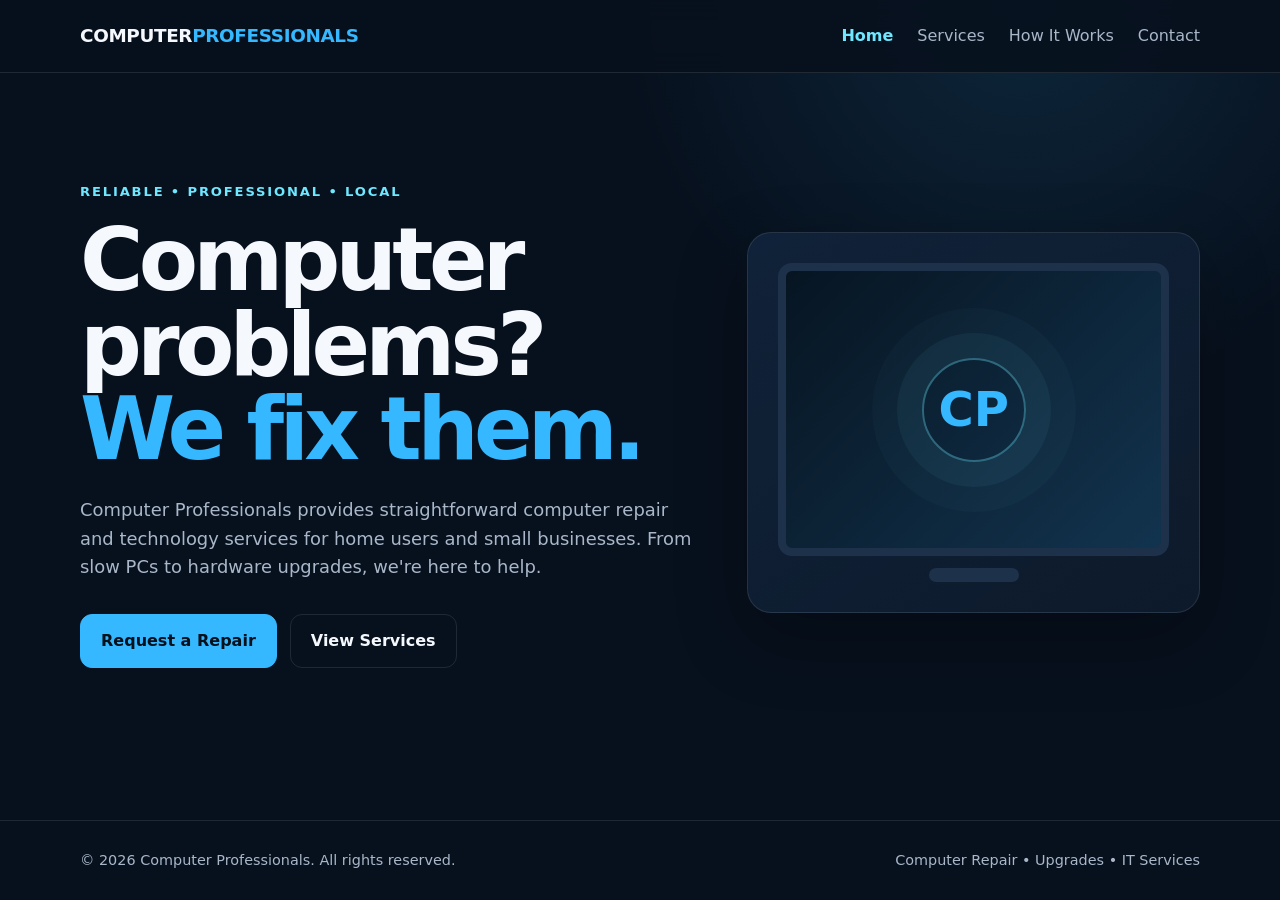
<file: index.html>
<!DOCTYPE html>

<html lang="en">
<head>
<meta charset="utf-8"/>
<meta content="width=device-width, initial-scale=1.0" name="viewport"/>
<meta content="Computer Professionals - reliable computer repair, upgrades, malware removal, data recovery, and custom PC services." name="description"/>
<meta content="#0b1220" name="theme-color"/>
<title>Computer Repair &amp; IT Services | Computer Professionals</title>
<link href="styles.css" rel="stylesheet"/>
<script defer="" src="script.js"></script>
</head>
<body>
<header>
<div class="container">
<nav aria-label="Main navigation">
<a aria-label="Computer Professionals home" class="logo" href="index.html">COMPUTER<span>PROFESSIONALS</span></a>
<button aria-controls="navLinks" aria-expanded="false" aria-label="Toggle navigation menu" class="menu" type="button">Menu</button>
<ul class="nav-links" id="navLinks"><li><a aria-current="page" href="index.html">Home</a></li><li><a href="services.html">Services</a></li><li><a href="how-it-works.html">How It Works</a></li><li><a href="contact.html">Contact</a></li></ul>
</nav>
</div>
</header>
<main>
<section class="hero">
<div class="container hero-grid">
<div>
<div class="eyebrow">Reliable • Professional • Local</div>
<h1>Computer problems?<br/><span>We fix them.</span></h1>
<p>
            Computer Professionals provides straightforward computer repair and technology services
            for home users and small businesses. From slow PCs to hardware upgrades, we're here to help.
          </p>
<div class="buttons">
<a class="btn btn-primary" href="contact.html">Request a Repair</a>
<a class="btn btn-secondary" href="services.html">View Services</a>
</div>
</div>
<div aria-hidden="true" class="hero-card">
<div class="monitor"><div class="chip">CP</div></div>
<div class="stand"></div>
</div>
</div>
</section>

</main>
<footer>
<div class="container footer-row">
<div>© <span id="year"></span> Computer Professionals. All rights reserved.</div>
<div>Computer Repair • Upgrades • IT Services</div>
</div>
</footer>
</body>
</html>
</file>
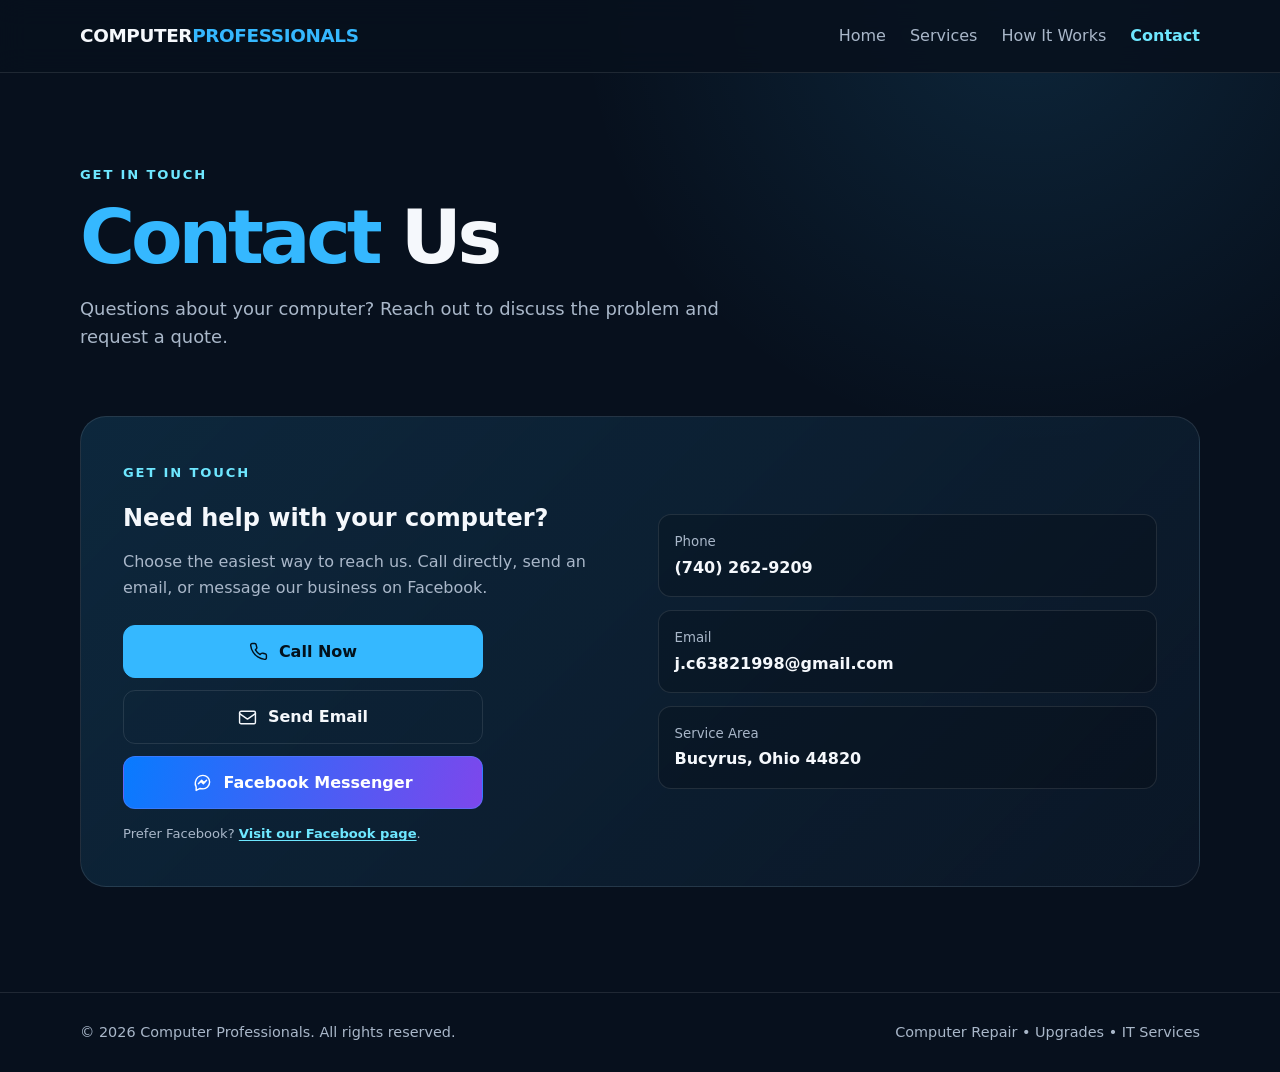
<file: contact.html>
<!DOCTYPE html>

<html lang="en">
<head>
<meta charset="utf-8"/>
<meta content="width=device-width, initial-scale=1.0" name="viewport"/>
<meta content="Contact Computer Professionals for a computer repair or technology service quote in Bucyrus, Ohio." name="description"/>
<meta content="#0b1220" name="theme-color"/>
<title>Contact | Computer Professionals</title>
<link href="styles.css" rel="stylesheet"/>
<script defer="" src="script.js"></script>
</head>
<body>
<header>
<div class="container">
<nav aria-label="Main navigation">
<a aria-label="Computer Professionals home" class="logo" href="index.html">COMPUTER<span>PROFESSIONALS</span></a>
<button aria-controls="navLinks" aria-expanded="false" aria-label="Toggle navigation menu" class="menu" type="button">Menu</button>
<ul class="nav-links" id="navLinks"><li><a href="index.html">Home</a></li><li><a href="services.html">Services</a></li><li><a href="how-it-works.html">How It Works</a></li><li><a aria-current="page" href="contact.html">Contact</a></li></ul>
</nav>
</div>
</header>
<main class="page-main">
<section class="page-hero">
<div class="container">
<div class="eyebrow">Get in touch</div>
<h1><span>Contact</span> Us</h1>
<p>Questions about your computer? Reach out to discuss the problem and request a quote.</p>
</div>
</section>
<section class="contact-section">
<div class="container">
<div class="contact">
<div>
<div class="eyebrow">Get in touch</div>
<h2>Need help with your computer?</h2>
<p>Choose the easiest way to reach us. Call directly, send an email, or message our business on Facebook.</p>
<div aria-label="Contact options" class="contact-actions">
<a aria-label="Call Computer Professionals at (740) 262-9209" class="btn btn-primary contact-action" href="tel:+17402629209">
<svg aria-hidden="true" focusable="false" viewbox="0 0 24 24"><path d="M22 16.92v3a2 2 0 0 1-2.18 2 19.79 19.79 0 0 1-8.63-3.07 19.5 19.5 0 0 1-6-6A19.79 19.79 0 0 1 2.12 4.18 2 2 0 0 1 4.11 2h3a2 2 0 0 1 2 1.72c.13.96.37 1.9.7 2.8a2 2 0 0 1-.45 2.11L8.09 9.91a16 16 0 0 0 6 6l1.28-1.27a2 2 0 0 1 2.11-.45c.9.33 1.84.57 2.8.7a2 2 0 0 1 1.72 2.03z"></path></svg>
    Call Now
  </a>
<a aria-label="Email Computer Professionals" class="btn btn-secondary contact-action" href="mailto:j.c63821998@gmail.com?subject=Computer%20Repair%20Request">
<svg aria-hidden="true" focusable="false" viewbox="0 0 24 24"><rect height="16" rx="2" width="20" x="2" y="4"></rect><path d="m22 7-10 7L2 7"></path></svg>
    Send Email
  </a>
<a aria-label="Open Facebook Messenger to message Computer Professionals" class="btn btn-messenger contact-action" href="https://m.me/61594138724238" rel="noopener noreferrer" target="_blank">
<svg aria-hidden="true" focusable="false" viewbox="0 0 24 24"><path d="M21 11.5a8.5 8.5 0 0 1-9 8.5 9.6 9.6 0 0 1-3-.47L4 22v-4.5a8.2 8.2 0 0 1-1-6C4 6.7 7.7 3 12.5 3A8.5 8.5 0 0 1 21 11.5Z"></path><path d="m6.8 13.6 4.1-4.4 2.9 2.9 3.4-2.9-4.1 4.4-2.9-2.9-3.4 2.9Z"></path></svg>
    Facebook Messenger
  </a>
</div>
<p class="messenger-setup-note">Prefer Facebook? <a href="https://www.facebook.com/profile.php?id=61594138724238" rel="noopener noreferrer" target="_blank">Visit our Facebook page</a>.</p>
</div>
<div class="contact-info">
<div class="info"><small>Phone</small><strong><a href="tel:+17402629209">(740) 262-9209</a></strong></div>
<div class="info"><small>Email</small><strong><a href="mailto:j.c63821998@gmail.com">j.c63821998@gmail.com</a></strong></div>
<div class="info"><small>Service Area</small><strong>Bucyrus, Ohio 44820</strong></div>
</div>
</div>
</div>
</section>
</main>
<footer>
<div class="container footer-row">
<div>© <span id="year"></span> Computer Professionals. All rights reserved.</div>
<div>Computer Repair • Upgrades • IT Services</div>
</div>
</footer>
</body>
</html>
</file>
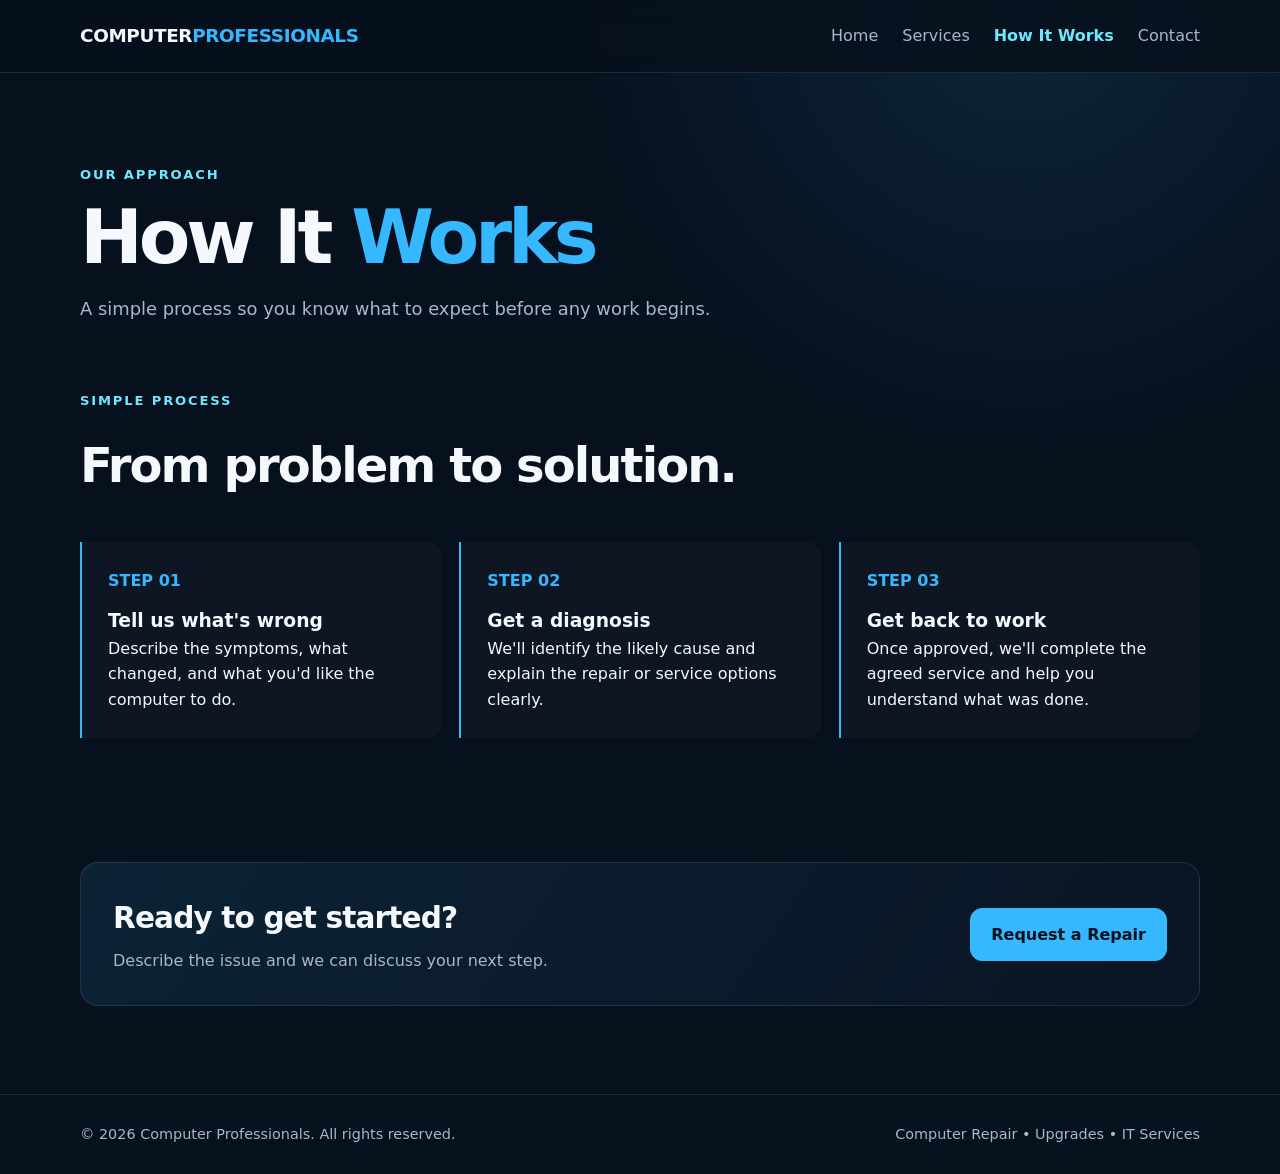
<file: how-it-works.html>
<!DOCTYPE html>

<html lang="en">
<head>
<meta charset="utf-8"/>
<meta content="width=device-width, initial-scale=1.0" name="viewport"/>
<meta content="See how Computer Professionals handles your computer service request, diagnosis, approval, and repair." name="description"/>
<meta content="#0b1220" name="theme-color"/>
<title>How It Works | Computer Professionals</title>
<link href="styles.css" rel="stylesheet"/>
<script defer="" src="script.js"></script>
</head>
<body>
<header>
<div class="container">
<nav aria-label="Main navigation">
<a aria-label="Computer Professionals home" class="logo" href="index.html">COMPUTER<span>PROFESSIONALS</span></a>
<button aria-controls="navLinks" aria-expanded="false" aria-label="Toggle navigation menu" class="menu" type="button">Menu</button>
<ul class="nav-links" id="navLinks"><li><a href="index.html">Home</a></li><li><a href="services.html">Services</a></li><li><a aria-current="page" href="how-it-works.html">How It Works</a></li><li><a href="contact.html">Contact</a></li></ul>
</nav>
</div>
</header>
<main class="page-main">
<section class="page-hero">
<div class="container">
<div class="eyebrow">Our approach</div>
<h1>How It <span>Works</span></h1>
<p>A simple process so you know what to expect before any work begins.</p>
</div>
</section>
<section id="process">
<div class="container">
<div class="section-head">
<div class="eyebrow">Simple process</div>
<h2>From problem to solution.</h2>
</div>
<div class="process">
<div class="step"><div class="step-number">STEP 01</div><h3>Tell us what's wrong</h3><p>Describe the symptoms, what changed, and what you'd like the computer to do.</p></div>
<div class="step"><div class="step-number">STEP 02</div><h3>Get a diagnosis</h3><p>We'll identify the likely cause and explain the repair or service options clearly.</p></div>
<div class="step"><div class="step-number">STEP 03</div><h3>Get back to work</h3><p>Once approved, we'll complete the agreed service and help you understand what was done.</p></div>
</div>
</div>
</section>
<section class="section-cta">
<div class="container">
<div class="cta-panel">
<div><h2>Ready to get started?</h2><p>Describe the issue and we can discuss your next step.</p></div>
<a class="btn btn-primary" href="contact.html">Request a Repair</a>
</div>
</div>
</section>
</main>
<footer>
<div class="container footer-row">
<div>© <span id="year"></span> Computer Professionals. All rights reserved.</div>
<div>Computer Repair • Upgrades • IT Services</div>
</div>
</footer>
</body>
</html>
</file>
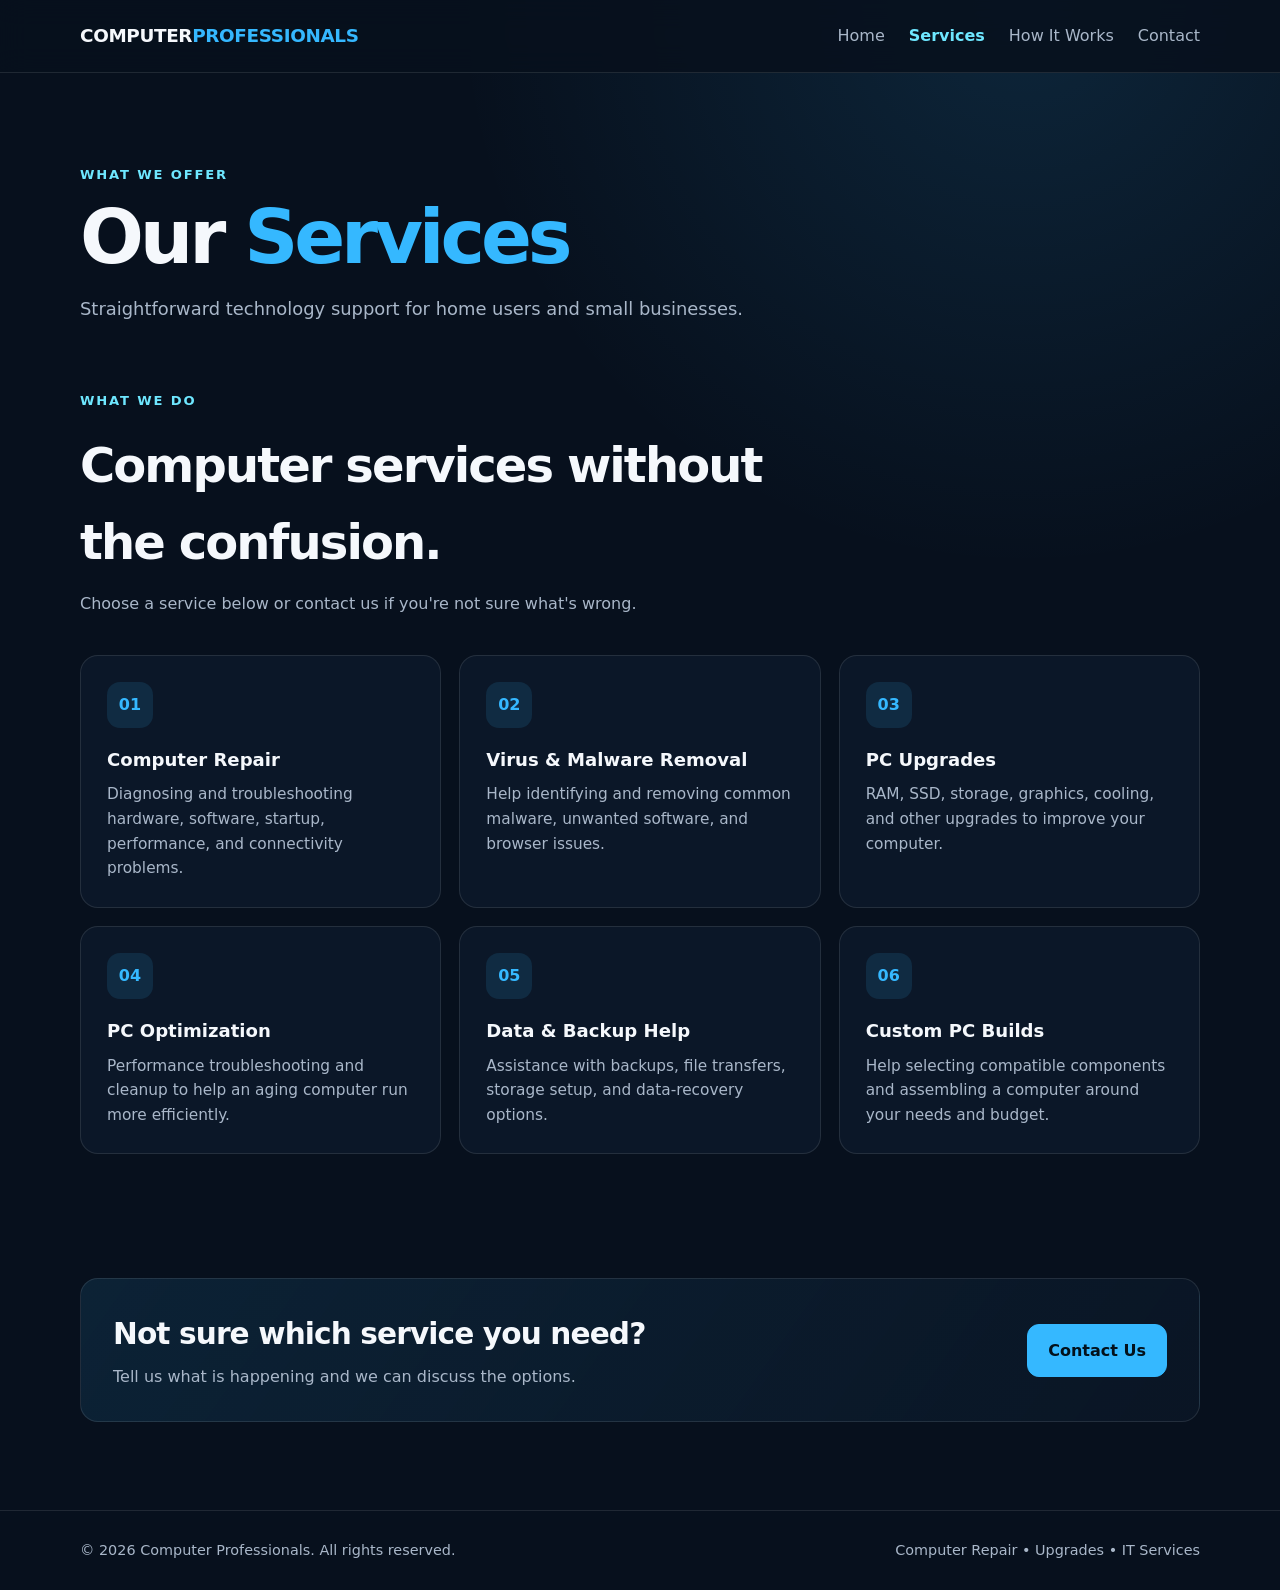
<file: services.html>
<!DOCTYPE html>

<html lang="en">
<head>
<meta charset="utf-8"/>
<meta content="width=device-width, initial-scale=1.0" name="viewport"/>
<meta content="Explore computer repair, malware removal, PC upgrades, optimization, backups, and custom PC services by Computer Professionals." name="description"/>
<meta content="#0b1220" name="theme-color"/>
<title>Services | Computer Professionals</title>
<link href="styles.css" rel="stylesheet"/>
<script defer="" src="script.js"></script>
</head>
<body>
<header>
<div class="container">
<nav aria-label="Main navigation">
<a aria-label="Computer Professionals home" class="logo" href="index.html">COMPUTER<span>PROFESSIONALS</span></a>
<button aria-controls="navLinks" aria-expanded="false" aria-label="Toggle navigation menu" class="menu" type="button">Menu</button>
<ul class="nav-links" id="navLinks"><li><a href="index.html">Home</a></li><li><a aria-current="page" href="services.html">Services</a></li><li><a href="how-it-works.html">How It Works</a></li><li><a href="contact.html">Contact</a></li></ul>
</nav>
</div>
</header>
<main class="page-main">
<section class="page-hero">
<div class="container">
<div class="eyebrow">What we offer</div>
<h1>Our <span>Services</span></h1>
<p>Straightforward technology support for home users and small businesses.</p>
</div>
</section>
<section id="services">
<div class="container">
<div class="section-head">
<div class="eyebrow">What we do</div>
<h2>Computer services without the confusion.</h2>
<p>Choose a service below or contact us if you're not sure what's wrong.</p>
</div>
<div class="cards">
<article class="card"><div class="icon">01</div><h3>Computer Repair</h3><p>Diagnosing and troubleshooting hardware, software, startup, performance, and connectivity problems.</p></article>
<article class="card"><div class="icon">02</div><h3>Virus &amp; Malware Removal</h3><p>Help identifying and removing common malware, unwanted software, and browser issues.</p></article>
<article class="card"><div class="icon">03</div><h3>PC Upgrades</h3><p>RAM, SSD, storage, graphics, cooling, and other upgrades to improve your computer.</p></article>
<article class="card"><div class="icon">04</div><h3>PC Optimization</h3><p>Performance troubleshooting and cleanup to help an aging computer run more efficiently.</p></article>
<article class="card"><div class="icon">05</div><h3>Data &amp; Backup Help</h3><p>Assistance with backups, file transfers, storage setup, and data-recovery options.</p></article>
<article class="card"><div class="icon">06</div><h3>Custom PC Builds</h3><p>Help selecting compatible components and assembling a computer around your needs and budget.</p></article>
</div>
</div>
</section>
<section class="section-cta">
<div class="container">
<div class="cta-panel">
<div><h2>Not sure which service you need?</h2><p>Tell us what is happening and we can discuss the options.</p></div>
<a class="btn btn-primary" href="contact.html">Contact Us</a>
</div>
</div>
</section>
</main>
<footer>
<div class="container footer-row">
<div>© <span id="year"></span> Computer Professionals. All rights reserved.</div>
<div>Computer Repair • Upgrades • IT Services</div>
</div>
</footer>
</body>
</html>
</file>
<file: styles.css>
:root {
      --bg: #07101d;
      --panel: #0d1a2b;
      --panel-2: #102239;
      --text: #f5f8fc;
      --muted: #a9b7c9;
      --accent: #35b8ff;
      --accent-2: #6ee7ff;
      --line: rgba(255,255,255,.10);
      --max: 1120px;
      --radius: 18px;
    }

    * { box-sizing: border-box; margin: 0; padding: 0; }
    html { scroll-behavior: smooth; }
    body {
      font-family: Inter, ui-sans-serif, system-ui, -apple-system, BlinkMacSystemFont, "Segoe UI", sans-serif;
      background: radial-gradient(circle at 80% 0%, rgba(53,184,255,.13), transparent 30%), var(--bg);
      color: var(--text);
      line-height: 1.6;
    }
    a { color: inherit; text-decoration: none; }
    .container { width: min(92%, var(--max)); margin: auto; }

    header {
      position: sticky; top: 0; z-index: 20;
      background: rgba(7,16,29,.88);
      backdrop-filter: blur(14px);
      border-bottom: 1px solid var(--line);
    }
    nav {
      min-height: 72px; display: flex; align-items: center; justify-content: space-between;
      gap: 24px;
    }
    .logo { font-weight: 900; font-size: 1.15rem; letter-spacing: -.02em; }
    .logo span { color: var(--accent); }
    .nav-links { display: flex; gap: 24px; list-style: none; color: var(--muted); }
    .nav-links a:hover { color: var(--text); }
    .menu { display: none; border: 1px solid var(--line); background: transparent; color: var(--text); padding: 9px 12px; border-radius: 10px; }

    .hero { padding: 105px 0 90px; }
    .hero-grid { display: grid; grid-template-columns: 1.15fr .85fr; gap: 55px; align-items: center; }
    .eyebrow {
      display: inline-block; color: var(--accent-2); font-weight: 800; font-size: .82rem;
      text-transform: uppercase; letter-spacing: .14em; margin-bottom: 16px;
    }
    h1 { font-size: clamp(2.8rem, 7vw, 5.4rem); line-height: .98; letter-spacing: -.055em; }
    h1 span { color: var(--accent); }
    .hero p { color: var(--muted); font-size: 1.12rem; max-width: 650px; margin: 24px 0 32px; }
    .buttons { display: flex; flex-wrap: wrap; gap: 13px; }
    .btn {
      display: inline-flex; justify-content: center; align-items: center; padding: 13px 20px;
      border-radius: 12px; font-weight: 800; border: 1px solid var(--line); transition: .2s;
    }
    .btn-primary { background: var(--accent); color: #03111c; border-color: var(--accent); }
    .btn-primary:hover { transform: translateY(-2px); filter: brightness(1.08); }
    .btn-secondary:hover { background: rgba(255,255,255,.06); }

    .hero-card {
      background: linear-gradient(145deg, var(--panel-2), var(--panel));
      border: 1px solid var(--line); border-radius: 24px; padding: 30px;
      box-shadow: 0 25px 70px rgba(0,0,0,.28);
    }
    .monitor {
      aspect-ratio: 4/3; border: 8px solid #1d314a; border-radius: 14px;
      background: linear-gradient(135deg,#071522,#12334e);
      display: grid; place-items: center; position: relative; overflow: hidden;
    }
    .monitor::before {
      content: ""; width: 100px; height: 100px; border: 2px solid rgba(110,231,255,.35);
      border-radius: 50%; box-shadow: 0 0 0 25px rgba(110,231,255,.05), 0 0 0 50px rgba(110,231,255,.025);
    }
    .chip { position: absolute; font-size: 3rem; font-weight: 900; color: var(--accent); }
    .stand { width: 90px; height: 14px; background: #1d314a; margin: 12px auto 0; border-radius: 20px; }

    section { padding: 88px 0; }
    .section-head { max-width: 700px; margin-bottom: 38px; }
    .section-head h2 { font-size: clamp(2rem, 4vw, 3rem); letter-spacing: -.04em; }
    .section-head p { color: var(--muted); margin-top: 10px; }

    .cards { display: grid; grid-template-columns: repeat(3, 1fr); gap: 18px; }
    .card {
      background: rgba(13,26,43,.82); border: 1px solid var(--line); border-radius: var(--radius);
      padding: 26px; transition: .2s;
    }
    .card:hover { transform: translateY(-4px); border-color: rgba(53,184,255,.35); }
    .icon {
      width: 46px; height: 46px; display: grid; place-items: center; border-radius: 13px;
      background: rgba(53,184,255,.12); color: var(--accent); font-weight: 900; margin-bottom: 18px;
    }
    .card h3 { font-size: 1.13rem; margin-bottom: 8px; }
    .card p { color: var(--muted); font-size: .96rem; }

    .process { display: grid; grid-template-columns: repeat(3,1fr); gap: 18px; counter-reset: steps; }
    .step { padding: 26px; border-left: 2px solid var(--accent); background: rgba(255,255,255,.025); border-radius: 0 14px 14px 0; }
    .step-number { color: var(--accent); font-weight: 900; margin-bottom: 12px; }

    .contact {
      background: linear-gradient(135deg, rgba(53,184,255,.14), rgba(13,26,43,.65));
      border: 1px solid var(--line); border-radius: 26px; padding: 42px;
      display: grid; grid-template-columns: 1fr 1fr; gap: 35px; align-items: center;
    }
    .contact p { color: var(--muted); margin: 12px 0 24px; }
    .contact-info { display: grid; gap: 13px; }
    .info { padding: 16px; background: rgba(0,0,0,.18); border: 1px solid var(--line); border-radius: 13px; }
    .info small { display: block; color: var(--muted); }
    .info strong { display: block; margin-top: 2px; }

    footer { border-top: 1px solid var(--line); padding: 28px 0; color: var(--muted); font-size: .9rem; }
    .footer-row { display: flex; justify-content: space-between; gap: 20px; }

    @media (max-width: 850px) {
      .hero-grid, .contact { grid-template-columns: 1fr; }
      .cards { grid-template-columns: repeat(2,1fr); }
      .process { grid-template-columns: 1fr; }
    }
    @media (max-width: 650px) {
      .nav-links {
        display: none; position: absolute; left: 4%; right: 4%; top: 72px; padding: 18px;
        background: #0b1727; border: 1px solid var(--line); border-radius: 14px; flex-direction: column;
      }
      .nav-links.open { display: flex; }
      .menu { display: block; }
      .cards { grid-template-columns: 1fr; }
      .hero { padding-top: 70px; }
      .contact { padding: 28px; }
      .footer-row { flex-direction: column; }
    }
  

    /* Multi-page layout additions */
    body { min-height: 100vh; display: flex; flex-direction: column; }
    main { flex: 1; }
    .nav-links a[aria-current="page"] { color: var(--accent-2); font-weight: 700; }
    .nav-links a:focus-visible, .logo:focus-visible, .btn:focus-visible, .menu:focus-visible, .info a:focus-visible {
      outline: 2px solid var(--accent-2); outline-offset: 4px;
    }
    .page-hero { padding: 88px 0 28px; }
    .page-hero h1 { font-size: clamp(2.6rem, 6vw, 4.7rem); max-width: 880px; }
    .page-hero p { color: var(--muted); font-size: 1.12rem; margin-top: 20px; max-width: 680px; }
    .page-main > section:not(.page-hero) { padding-top: 36px; }
    .page-main .contact-section { padding-bottom: 105px; }
    .section-cta { padding: 25px 0 88px; }
    .cta-panel {
      display: flex; align-items: center; justify-content: space-between; gap: 20px;
      flex-wrap: wrap; background: linear-gradient(125deg, rgba(53,184,255,.11), rgba(13,26,43,.55));
      border: 1px solid var(--line); border-radius: var(--radius); padding: 32px;
    }
    .cta-panel h2 { font-size: clamp(1.4rem, 3vw, 1.85rem); letter-spacing: -.03em; }
    .cta-panel p { color: var(--muted); margin-top: 5px; }
    .info a:hover { color: var(--accent-2); }
    @media (max-width: 650px) {
      .page-hero { padding-top: 58px; }
      .cta-panel { padding: 24px; }
    }


/* GitHub Pages-compatible contact buttons */
.contact-actions {
  display: flex;
  flex-direction: column;
  gap: 12px;
  align-items: stretch;
  max-width: 360px;
}
.contact-actions .contact-action {
  gap: 11px;
  min-height: 50px;
  justify-content: center;
  text-align: center;
}
.contact-actions svg {
  width: 19px;
  height: 19px;
  flex-shrink: 0;
  fill: none;
  stroke: currentColor;
  stroke-width: 1.8;
  stroke-linecap: round;
  stroke-linejoin: round;
}
.contact-actions .btn-messenger {
  color: #fff;
  border-color: rgba(84,127,255,.55);
  background: linear-gradient(105deg, #087bff, #7d47ec);
}
.contact-actions .btn-messenger:hover { filter: brightness(1.13); transform: translateY(-2px); }
.contact .messenger-setup-note {
  color: var(--muted);
  font-size: .82rem;
  margin-top: 14px;
  margin-bottom: 0;
}
@media (max-width: 650px) {
  .contact-actions { max-width: none; }
}

.contact .messenger-setup-note a { color: var(--accent-2); font-weight: 700; text-decoration: underline; text-underline-offset: 2px; }
</file>
